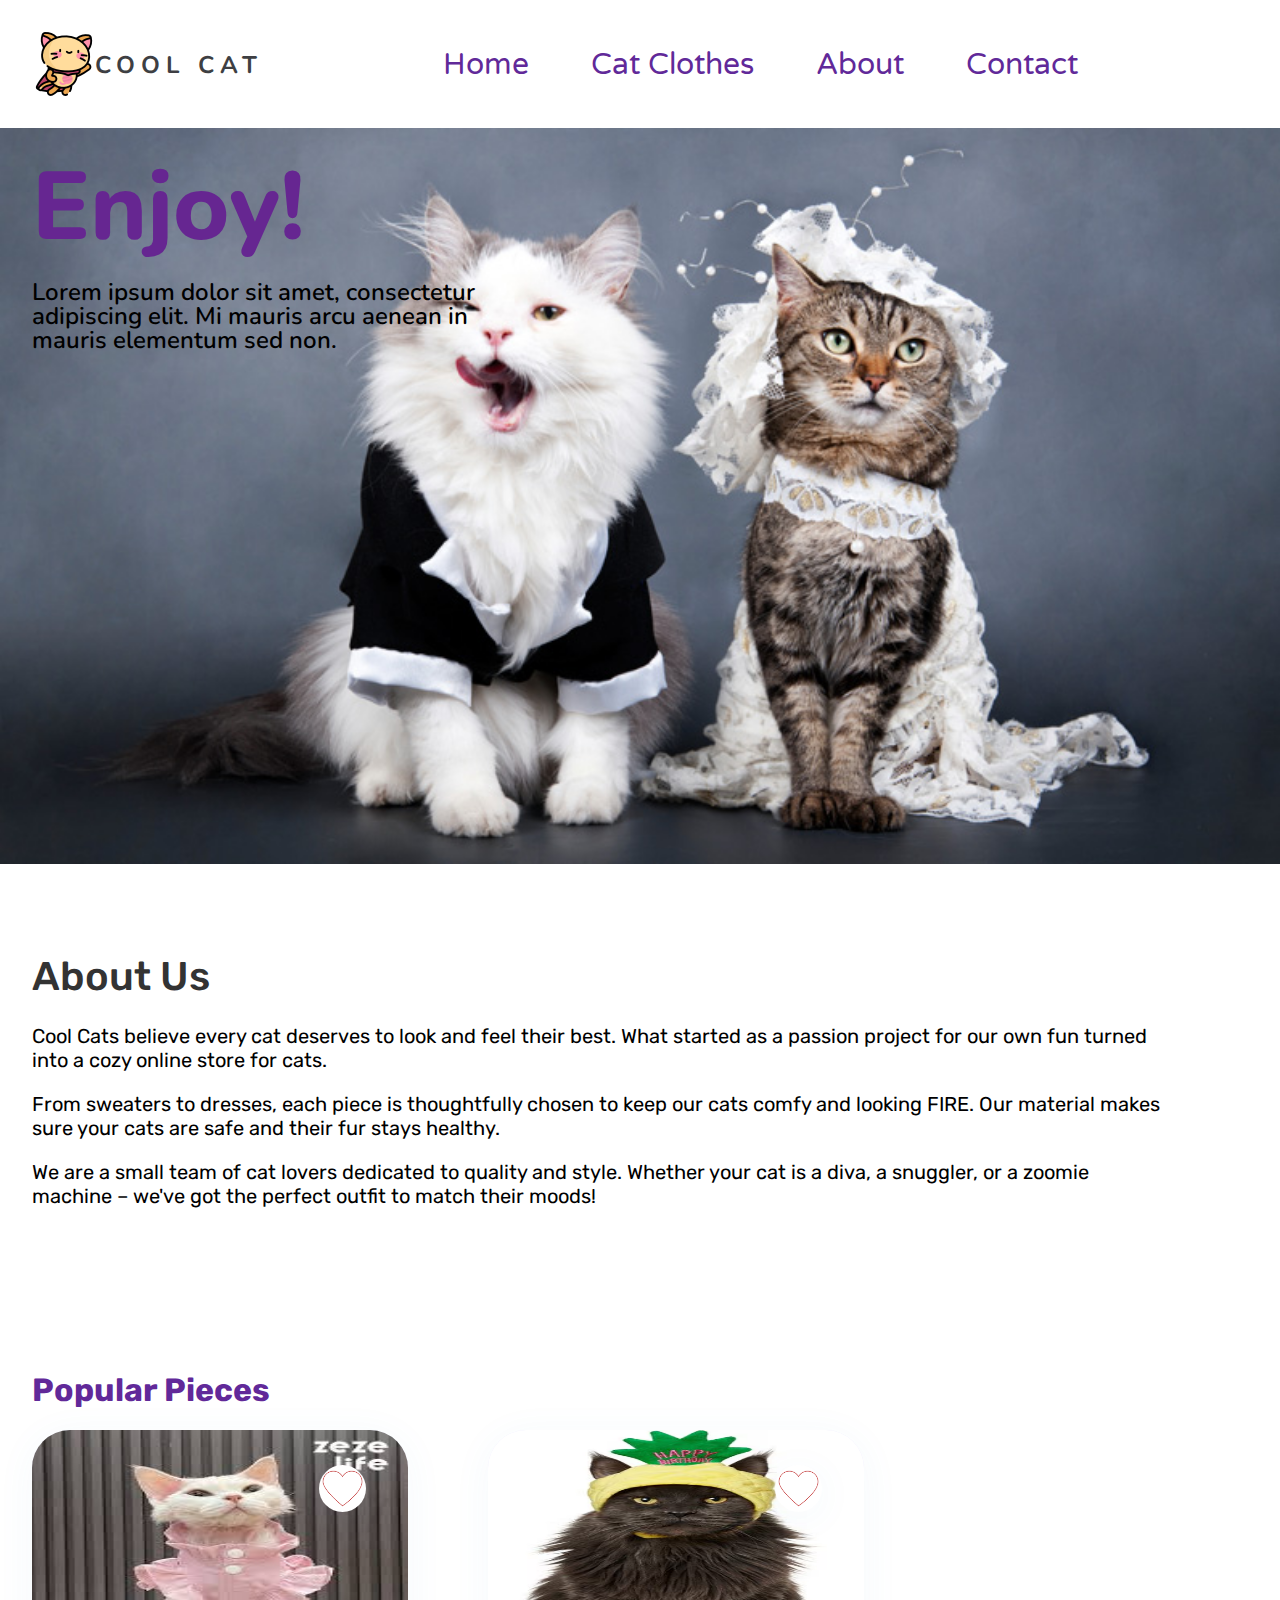
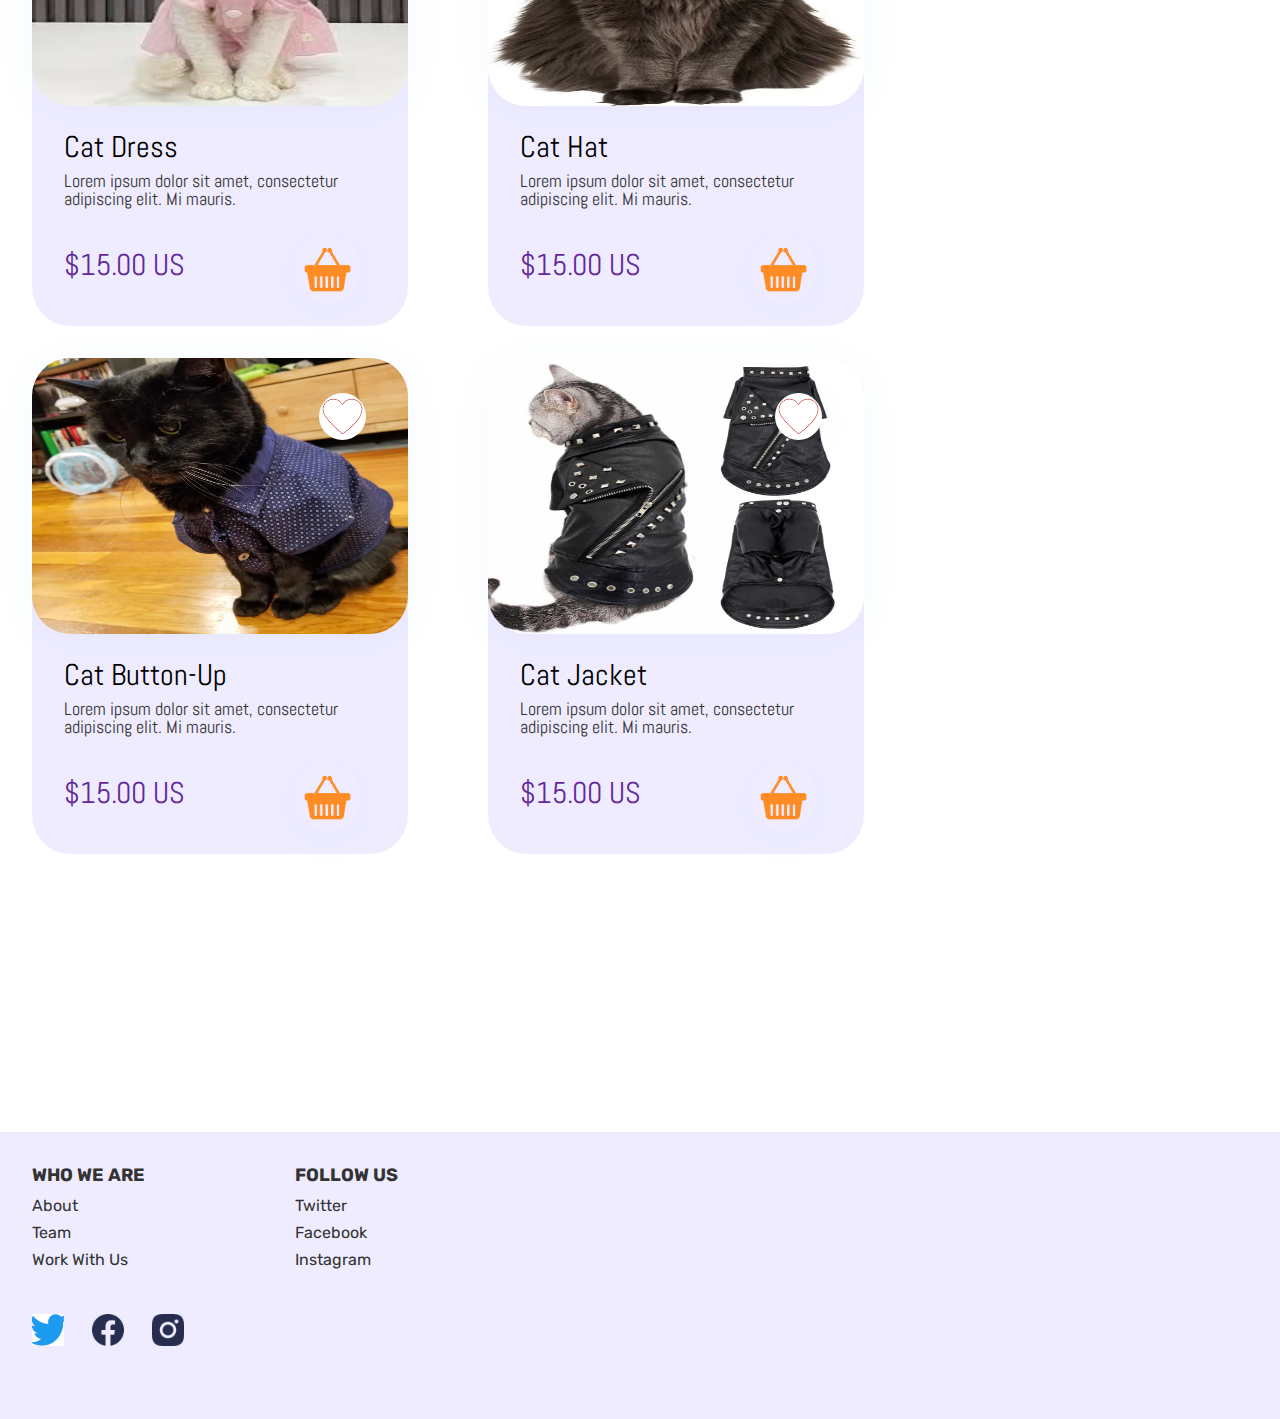
<file: index.html>
<!DOCTYPE html>
<html lang="en">
<head>
  <meta charset="UTF-8">
  <title>Cool Cat</title>
  <link rel="stylesheet" href="css/style.css">
  <link href="https://fonts.googleapis.com/css2?family=Abel&family=Nunito&family=Rubik&family=Varela+Round&display=swap" rel="stylesheet">
</head>
<body>
  <header>
    <a href="#" class="logo">
      <h1>COOL CAT</h1>
    </a>
    <nav class="main-nav">
      <ul>
        <li><a href="#">Home</a></li>
        <li><a href="cat-clothes.html">Cat Clothes</a></li>
        <li><a href="#">About</a></li>
        <li><a href="#">Contact</a></li>
      </ul>
    </nav>
  </header>

  <section class="front-img">
    <section id="welcome">
      <h1>Enjoy!</h1>
      <p>Lorem ipsum dolor sit amet, consectetur adipiscing elit. Mi mauris arcu aenean in mauris elementum sed non.</p>
    </section>
  </section>
  

  <section class="about">
    <h1>About Us</h1>
    <p>Cool Cats believe every cat deserves to look and feel their best. What started as a passion project for our own fun turned into a cozy online store for cats.</p>
    <p>From sweaters to dresses, each piece is thoughtfully chosen to keep our cats comfy and looking FIRE. Our material makes sure your cats are safe and their fur stays healthy.</p>
    <p>We are a small team of cat lovers dedicated to quality and style. Whether your cat is a diva, a snuggler, or a zoomie machine – we've got the perfect outfit to match their moods!</p>
  </section>

  <h1 class="product-title">Popular Pieces</h1>

  <section class="container">
    <section class="card">
      <img src="images/cat-dress.avif" alt="Cat dress">
      <h2>Cat Dress</h2>
      <p>Lorem ipsum dolor sit amet, consectetur adipiscing elit. Mi mauris.</p>
      <h3>$15.00 US</h3>
      <img class="heart" src="images/hearti.png" alt="Heart icon">
      <img class="cart" src="images/cart.png" alt="Cart icon">
    </section>

    <section class="card">
      <img src="images/cathat.avif" alt="Cat-hat">
      <h2>Cat Hat</h2>
      <p>Lorem ipsum dolor sit amet, consectetur adipiscing elit. Mi mauris.</p>
      <h3>$15.00 US</h3>
      <img class="heart" src="images/hearti.png" alt="Heart icon">
      <img class="cart" src="images/cart.png" alt="Cart icon">
    </section>

    <section class="card">
      <img src="images/catbuttonup.avif" alt="Catbuttonup">
      <h2>Cat Button-Up</h2>
      <p>Lorem ipsum dolor sit amet, consectetur adipiscing elit. Mi mauris.</p>
      <h3>$15.00 US</h3>
      <img class="heart" src="images/hearti.png" alt="Heart-icon">
      <img class="cart" src="images/cart.png" alt="Cart-icon">
    </section>

    <section class="card">
      <img src="images/catjacket.jpg" alt="Cat-jacket">
      <h2>Cat Jacket</h2>
      <p>Lorem ipsum dolor sit amet, consectetur adipiscing elit. Mi mauris.</p>
      <h3>$15.00 US</h3>
      <img class="heart" src="images/hearti.png" alt="Heart-icon">
      <img class="cart" src="images/cart.png" alt="Cart-icon">
    </section>
  </section>

  <footer>
    <section class="footer-grid">
      <section class="footer-card">
        <h1>WHO WE ARE</h1>
        <ul>
          <li><a href="#">About</a></li>
          <li><a href="#">Team</a></li>
          <li><a href="#">Work With Us</a></li>
        </ul>
      </section>

      <section class="footer-card">
        <h1>FOLLOW US</h1>
        <ul>
          <li><a href="#">Twitter</a></li>
          <li><a href="#">Facebook</a></li>
          <li><a href="#">Instagram</a></li>
        </ul>
      </section>
    </section>

    <section class="icons">
      <img src="images/twitter_icon.png" alt="Twitter">
      <img src="images/facebook_icon.png" alt="Facebook">
      <img src="images/instagram_icon.png" alt="Instagram">
    </section>
  </footer>
</body>
</html>
</file>
<file: css/style.css>
body {
  margin: 0;
  padding: 0;
}

header {
  display: flex;
  flex-direction: row;
  width: 1046px;
  height: 64px;
  margin: 32px;
}

a {
  text-decoration: none;
}

li {
  list-style: none;
}

.logo {
  position: absolute;
  top: 32px;
  left: 32px;
  width: 252px;
  height: 64px;
  background-image: url(../images/logo.png);
  background-size: contain;
  background-repeat: no-repeat;
  font-family: 'Nunito', sans-serif;
}

.logo h1 {
  position: absolute;
  top: 21px;
  left: 63px;
  font-size: 24px;
  font-weight: 700;
  line-height: 1;
  letter-spacing: 6px;
  color: #3E3F43;
  margin: 0;
}

.main-nav {
  display: flex;
  flex-direction: row;
  justify-content: right;
  align-items: center;
  width: 100%;
  font-family: 'Varela Round', sans-serif;
}

.main-nav ul {
  display: flex;
  gap: 62px;
}

.main-nav li a {
  color: #612999;
  font-size: 30px;
  font-weight: 400;
}

.main-nav li a:hover {
  color: #612999;
  font-weight: 700;
  line-height: 100%;
}

/* ------------------------WELCOME------------------------ */

.front-img {
  background-image: url(../images/photoopenercat.webp);
  height: 797px;
  width: 100%;
  background-repeat: no-repeat;
  background-size: 100% auto;
}

#welcome {
  font-family: 'Nunito', sans-serif;
  background-color: rgba(42, 42, 255, 0);
  height: 230px;
  width: 448px;
  padding: 32px;
}

#welcome h1 {
  display: inline;
  color: rgb(102, 38, 145);
  font-size: 96px;
  font-weight: 800;
  line-height: 100%;
}

#welcome p {
  color: black;
  font-size: 24px;
  font-weight: 600;
  line-height: 100%;
}

/* ------------------------ABOUT------------------------ */

.about {
  font-family: 'Rubik', sans-serif;
  width: 1136px;
  height: 382px;
  margin: 32px;
}

.about h1 {
  color: #333333; /* changed from purple to normal */
  font-weight: 500;
  font-size: 40px;
  line-height: 40px;
}

.about p {
  color: black;
  font-size: 20px;
}

/* --------------------Popular pieces-------------------- */

.product-title {
  color: #612999; /* purple */
  font-family: 'Rubik', sans-serif;
  margin-left: 32px;
}

.container {
  display: grid;
  grid-template-columns: repeat(2, 1fr);
  gap: 32px;
  max-width: 880px;
  margin-left: 32px; /* aligned left */
  font-family: 'Rubik', sans-serif;
  color: #612999;
  font-weight: 500;
  font-size: 40px;
  line-height: 40px;
}

.container > section img {
  position: relative;
  display: flex;
  justify-content: space-around;
  border-radius: 38px;
  width: 376px;
  height: 276px;
  margin-bottom: 220px;
  box-shadow: 0px 6px 40px 0px #3984BB0D;
}

.container > .card {
  display: flex;
  position: relative;
  background-color: #EFECFF;
  text-align: left;
  width: 376px;
  height: 496px;
  border-radius: 38px;
}

.container > .card h2 {
  position: absolute;
  font-family: 'Abel', sans-serif;
  color: black;
  width: 221px;
  height: 38px;
  margin-top: 297px;
  margin-left: 32px;
  font-size: 30px;
  font-weight: 400;
}

.container > .card h3 {
  position: absolute;
  font-family: 'Abel', sans-serif;
  color: #612999;
  width: 221px;
  height: 38px;
  margin-top: 415px;
  margin-left: 32px;
  font-size: 30px;
  font-weight: 400;
}

.container > .card p {
  position: absolute;
  font-family: 'Abel', sans-serif;
  color: #333333;
  margin-top: 342px;
  margin-left: 32px;
  max-width: 315px;
  max-height: 96px;
  font-weight: 400;
  font-size: 18px;
  line-height: 100%;
}

.container > .card .heart {
  position: absolute;
  width: 47px;
  height: 47px;
  margin-top: 35px;
  margin-left: 287px;
}

.container > .card .cart {
  position: absolute;
  width: 67px;
  height: 67px;
  margin-top: 406px;
  margin-left: 262px;
}

/* ------------------------FOOTER------------------------ */

footer {
  display: grid;
  font-family: 'Rubik', sans-serif;
  gap: 150px;
  background-color: #EFECFF;
  height: 287px;
  margin-top: 278px;
}

.footer-grid {
  display: flex;
  position: relative;
  height: 126px;
  gap: 150px;
  margin: 32px;
}

.footer-grid > .footer-card {
  display: flex;
  position: relative;
  /* Removed red background */
}

.footer-grid > .footer-card h1 {
  /* Removed blueviolet background */
  color: #333333;
  font-size: 18px;
  margin: 0px;
  padding: 0px;
  margin-bottom: 16px;
  height: 28px;
}

.footer-grid > .footer-card ul {
  padding: 0px;
  display: flex;
  flex-direction: column;
  gap: 8px;
  position: absolute;
  margin-top: 16px;
  top: 16px;
  /* Removed green background */
}

.footer-grid > .footer-card ul li a {
  /* Removed blue background */
  color: #333333;
  margin-top: 16px;
}

.icons {
  position: absolute;
  margin-top: 182px;
  margin-left: 32px;
}

.icons img {
  width: 32px;
  height: 32px;
  margin-right: 24px;
}

/* ------------------------ Container3 ------------------------ */

.container3 {
  width: 1052px;
  height: 300px;
  border-width: 4px;
  display: grid;
  grid-template-columns: 300px 388.29px 300px;
  margin: 32px;
  gap: 32px;
}

.container3 img {
  width: 100%;
  height: 300px;
  border: 4px solid #E6DBFE;
}

/* ------------------------ List Page 2 ------------------------ */

.list-page2 {
  font-family: 'Rubik', sans-serif;
  height: 346px;
  margin: 0px;
  padding: 0px;
}

.list-page2 h1 {
  color: #612999;
  font-size: 40px;
  margin-left: 32px;
  width: 448px;
}

.list-page2 ul {
  padding: 0px;
  margin: 0px;
  display: flex;
  flex-direction: column;
  gap: 16px;
  margin-left: 32px;
  width: 448px;
}

.list-page2 ul li {
  color: #333333;
  font-size: 20px;
  font-weight: 400;
  line-height: 100%;
}

.list-page2 ul li a {
  position: absolute;
  margin-top: 31px;
  margin-left: 16px;
  color: black;
  font-weight: 400;
  font-size: 24px;
  line-height: 14px;
}
.rocket-icon {
  display: inline-block;
  padding: 10px; /* Adds space around the icon */
  border-radius: 50%; /* Makes the background circular */
  background-color: #FF6347; /* Change this to any color you want for the circle */
  transition: background-color 0.3s ease; /* Optional: smooth color transition on hover */
}

/* ------------------------ Video Section ------------------------ */

.video {
  font-family: 'Rubik', sans-serif;
  font-size: 40px;
  background-color: #ffffff;
  height: 575px;
  width: 1136px;
  margin: 32px;
}
</file>
